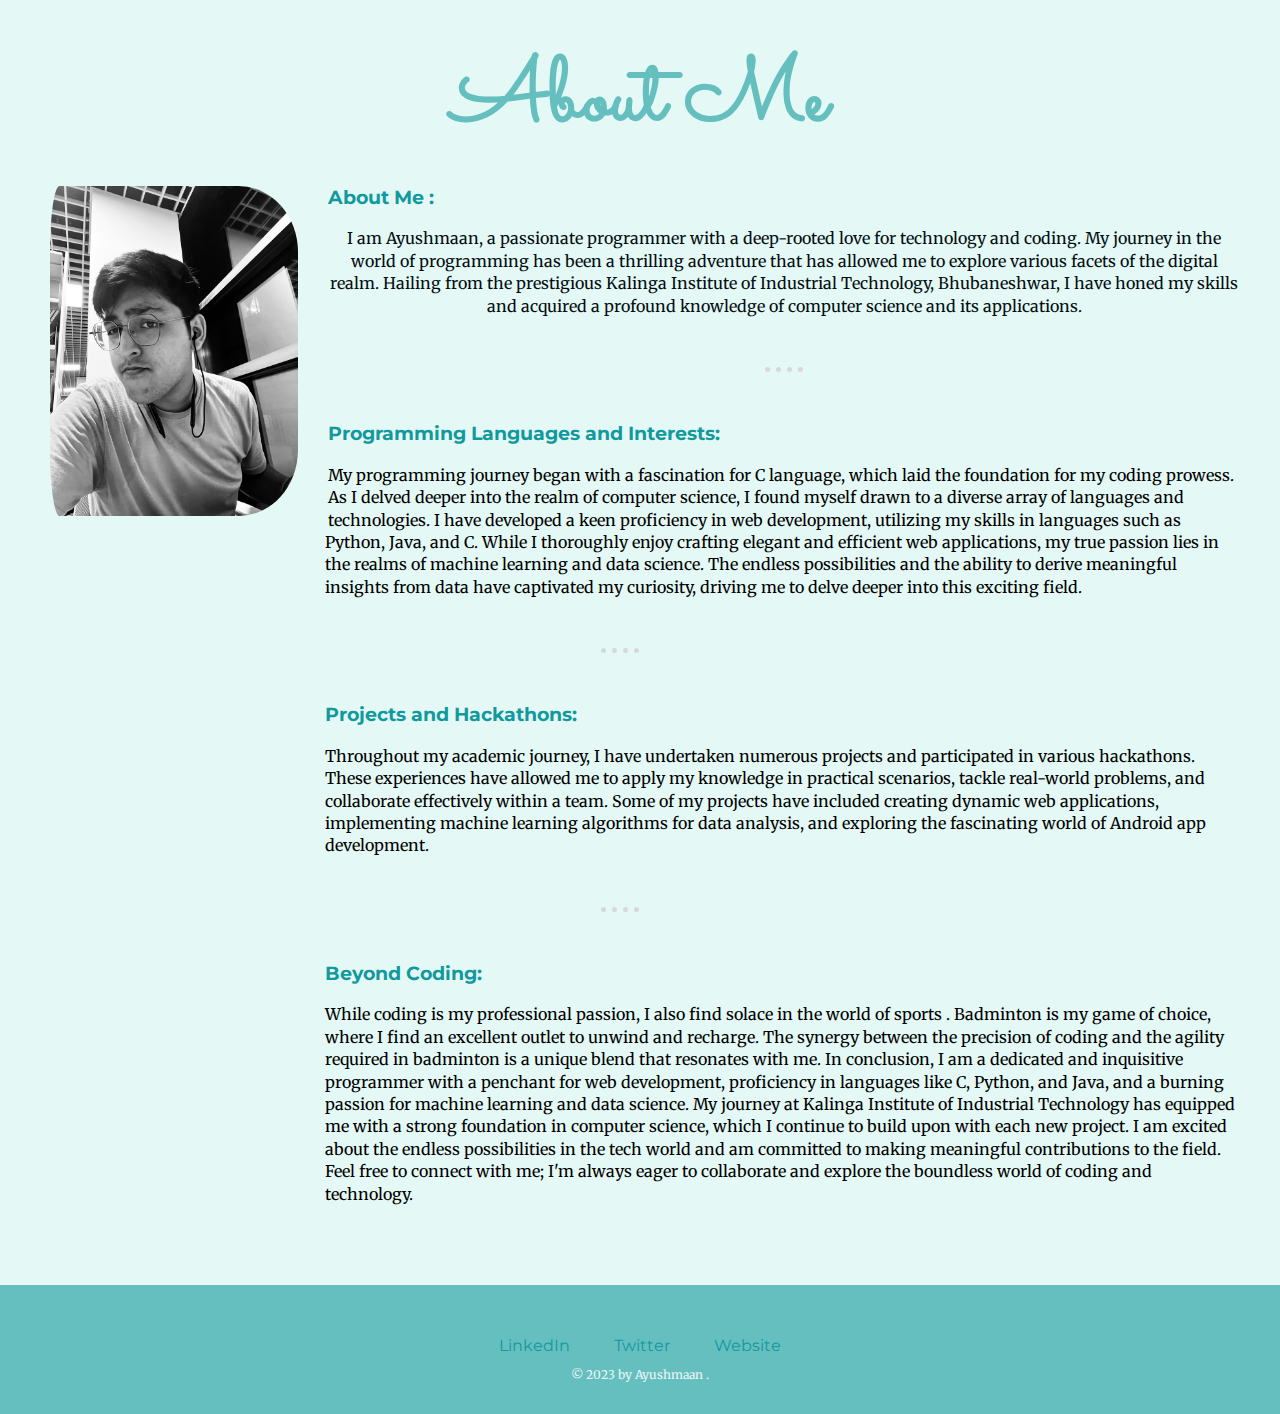
<file: about.html>
<!DOCTYPE html>
<html lang="en">
<head>
    <meta charset="UTF-8">
    <title>About Me</title>
    <link rel="stylesheet" href="css/styles.css">
    <link rel="icon" href="favicon.ico">
    <link rel="preconnect" href="https://fonts.googleapis.com">
<link rel="preconnect" href="https://fonts.gstatic.com" crossorigin>
<link href="https://fonts.googleapis.com/css2?family=Merriweather&family=Montserrat&family=Sacramento&display=swap"
 rel="stylesheet">
 
</head>
<body class="bo-ab">
    <div class="conta1">
      <h1>About Me</h1>
    </div>
    <div class="ab-co2">
    <img class =img-ab src = "./images/p2.jpg">
    <h3 class="h-ab">About Me :</h3>
    <p class="pa-ab">I am Ayushmaan, a passionate programmer with a deep-rooted love
         for technology and coding.
        My journey in the world of programming has been a thrilling 
        adventure
        that has allowed me to explore various facets of the digital
         realm.
        Hailing from the prestigious Kalinga Institute
         of Industrial Technology, Bhubaneshwar,
        I have honed my skills and acquired a profound knowledge of computer science and its applications.</p>
        <hr class="abhr">
    <h3 class="h1-ab">
        Programming Languages and Interests:
    </h3>
    <p class="pa1-ab">My programming journey began with a fascination for C language, which laid the foundation for my coding prowess. As I delved deeper into the realm of computer science, I found myself drawn to a diverse array of languages and technologies. I have developed a keen proficiency in web development,
         utilizing my skills in languages such as Python, Java, and C.
        While I thoroughly enjoy crafting elegant and efficient web applications,
         my true passion lies in the realms of machine learning and data science.
          The endless possibilities and the ability to derive meaningful insights from data have
           captivated my curiosity, driving me to delve deeper into this exciting field.</p>
           <hr class="abhr">
    <h3 class="h1-ab">Projects and Hackathons:</h3>
    <p class="pa1-ab"> Throughout my academic journey, I have undertaken numerous projects and participated 
        in various hackathons. These experiences have allowed me to apply my knowledge in practical scenarios, 
        tackle real-world problems, and collaborate effectively within a team. Some of my projects have included creating dynamic web applications, implementing machine learning algorithms for data analysis,
         and exploring the fascinating world of Android app development. </p>
         <hr class="abhr">
    <h3 class="h1-ab">Beyond Coding:</h3>
    <p class="pa2-ab">While coding is my professional passion, I also find solace in the world of sports
        . Badminton is my game of choice, where I find an excellent outlet to unwind and recharge.
         The synergy between the precision of coding and the agility required in badminton is a unique blend that
          resonates with me.

        In conclusion, I am a dedicated and inquisitive programmer with a penchant for web development,
         proficiency in languages like C, Python, and Java, and a burning passion for machine learning and data science. My journey at Kalinga Institute of Industrial Technology has equipped me with a strong foundation in computer science, which I continue to build upon with each new project. I am excited about the endless possibilities in the tech world and am committed to making meaningful contributions to the field. Feel free to connect with me; 
        I'm always eager to collaborate and explore the boundless world of coding and technology.</p>
    </div>
    <div class="bottom-container">
        <a class="footer-link" href="https://www.linkedin.com/in/maanayush/">LinkedIn</a>
        <a class="footer-link" href="https://twitter.com/Ayushmaan_2005">Twitter</a>
        <a class="footer-link" href="sudomaan.github.io">Website</a>
        <p class="para-above-end">© 2023 by Ayushmaan .</p>
      </div>
</body>
</html>
</file>
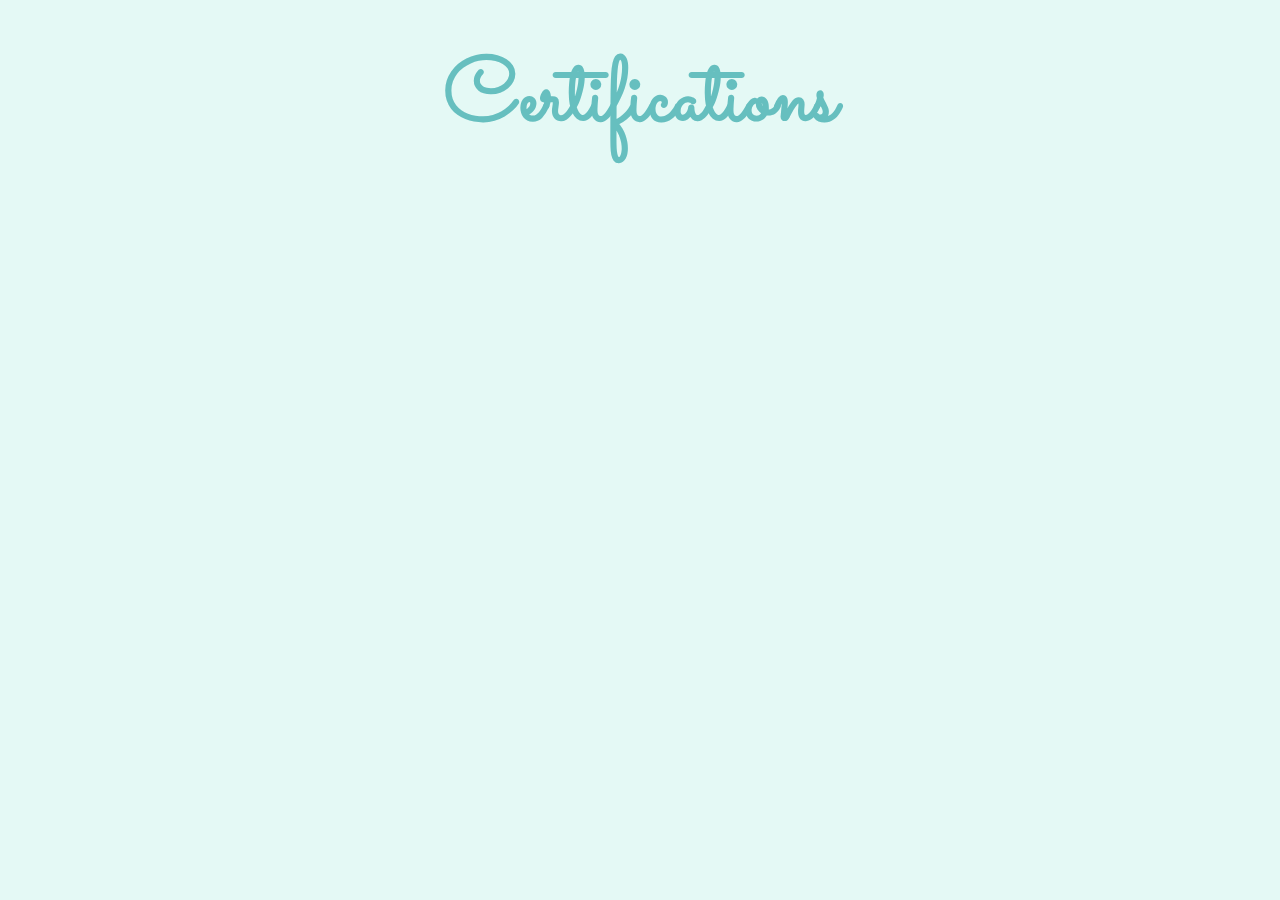
<file: certifications.html>
<!DOCTYPE html>
<html lang="en">
<head>
    <meta charset="UTF-8">
    <meta name="viewport" content="width=device-width, initial-scale=1.0">
    <title>My certificates</title>
    <link rel="stylesheet" href="css/styles.css">
    <link rel="icon" href="favicon.ico">
    <link rel="preconnect" href="https://fonts.googleapis.com">
<link rel="preconnect" href="https://fonts.gstatic.com" crossorigin>
<link href="https://fonts.googleapis.com/css2?family=Merriweather&family=Montserrat&family=Sacramento&display=swap" rel="stylesheet">
</head>
<body class="certify1">
  <div>
    <h1>Certifications</h1>
  </div>
</body>
</html>
</file>
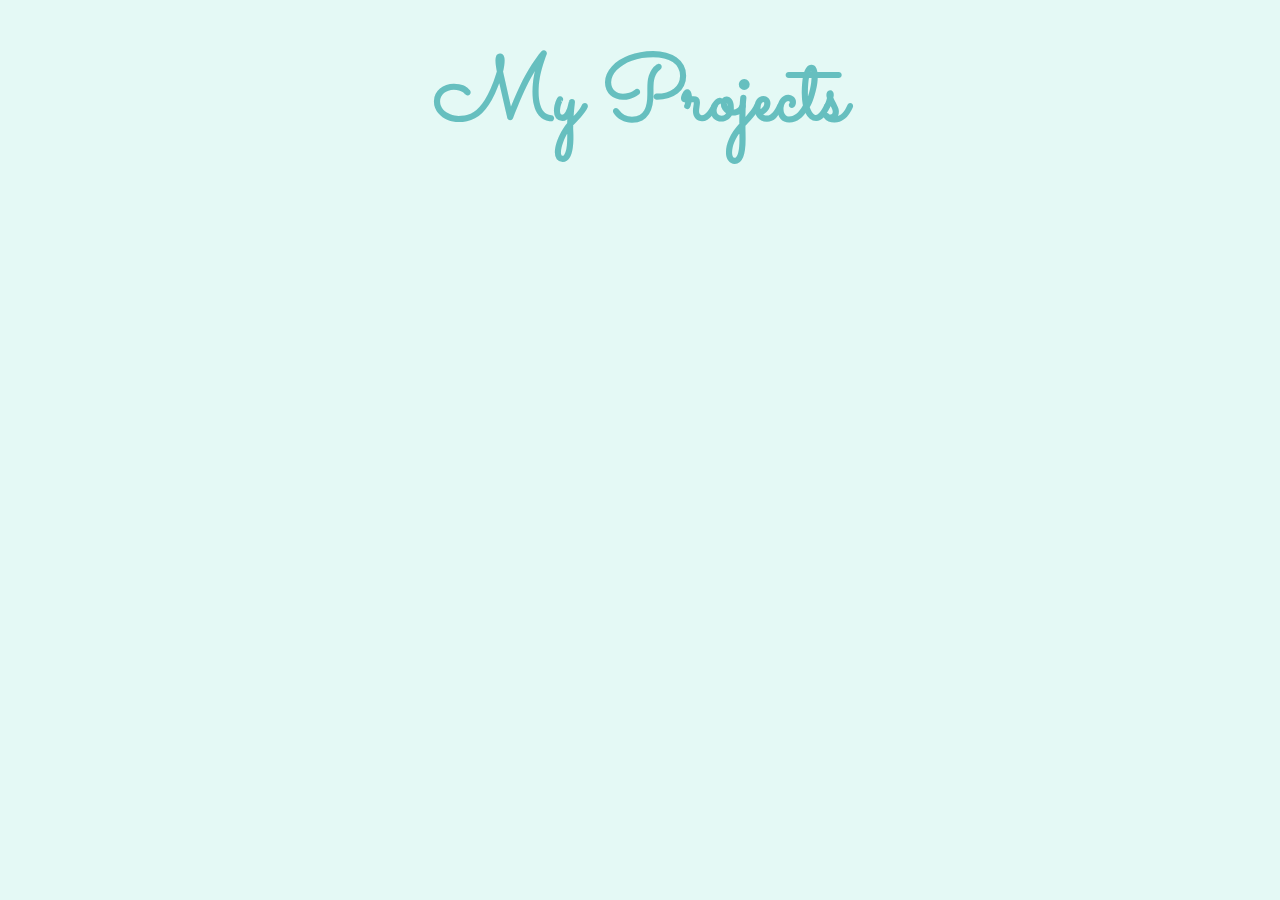
<file: Projects.html>
<!DOCTYPE html>
<html lang="en">
<head>
    <meta charset="UTF-8">
    <title>Projects</title>
    <link rel="stylesheet" href="css/styles.css">
    <link rel="icon" href="favicon.ico">
    <link rel="preconnect" href="https://fonts.googleapis.com">
<link rel="preconnect" href="https://fonts.gstatic.com" crossorigin>
<link href="https://fonts.googleapis.com/css2?family=Merriweather&family=Montserrat&family=Sacramento&display=swap" rel="stylesheet">
</head>
<body class="bo-pr">
    <h1>My Projects</h1>
</body>
</html>
</file>
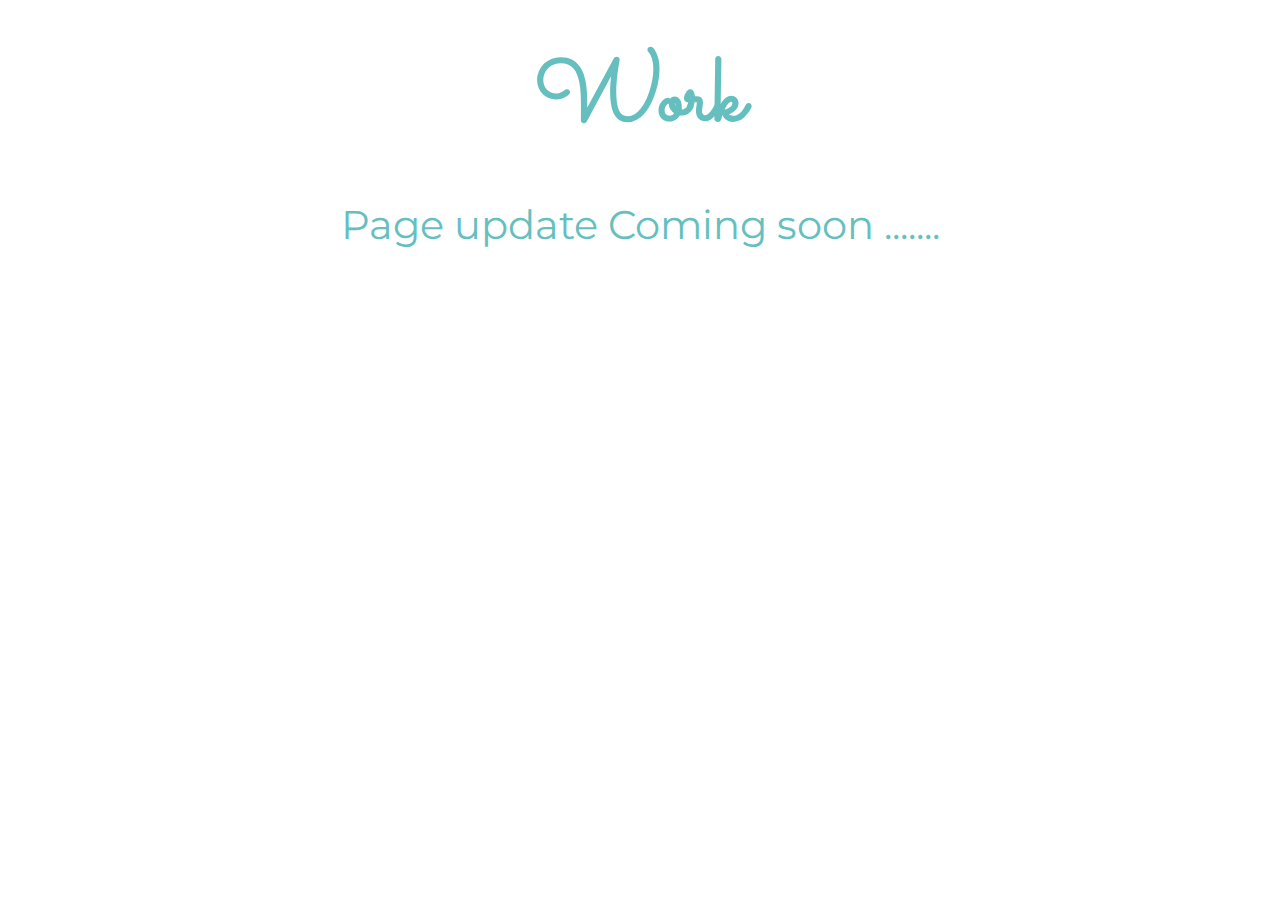
<file: work.html>
<!DOCTYPE html>
<html lang="en">
<head>
    <meta charset="UTF-8">
    <title>Work</title>
    <link rel="stylesheet" href="css/styles.css">
    <link rel="icon" href="favicon.ico">
    <link rel="preconnect" href="https://fonts.googleapis.com">
<link rel="preconnect" href="https://fonts.gstatic.com" crossorigin>
<link href="https://fonts.googleapis.com/css2?family=Merriweather&family=Montserrat&family=Sacramento&display=swap" rel="stylesheet">
</head>
<body>
    <h1>Work</h1>
    <h2>Page update Coming soon .......</h2>
</body>
</html>
</file>
<file: css/styles.css>
h1 {
    
    color: #66BFBF;
    margin: 0 auto 0 auto; 
    font-size: 562.5%;
    padding-top: 35px;
    font-family: 'Sacramento', cursive
}
h1::selection{
    color: none;
    text-decoration: none ;
}
.bottom-cloud {
    width: 180px;
    position: absolute;
    left: 8.125rem;
    bottom: 23.75rem;
}
h2 {
    color:#66BFBF;
    
    font-weight: normal;
    font-family: 'Montserrat', sans-serif;
    font-size: 40px;
    padding-bottom: 10px;
}
h2::selection{
    color: none;
    text-decoration: none;
}
.high::selection {
    color: #40514e;
    text-decoration: none;
}
.pro::selection {
    color: #40514e;
    text-decoration: none;
}
h3 {
    color: #11999E;
    font-family: 'Montserrat', sans-serif;
}
h3::selection{
    color: #66BFBF;
    text-decoration: #BBD6B8;
}
p::selection {
    color: #94AF9F;
    text-decoration: 94AF9F;
}
body {
    margin: 0;
    text-align: center;
    font-family:'merriweather',serif;
    
}
.top-container {
    position: relative;
    background-color: #E4F9F5;
    
}
hr {
    margin: 100px auto;
    border-style: none;
    border-top-style: dotted ;
    width: 3%;
    border-color: #D8D8D8;
    border-width: 5px;

}
.pro {
    text-decoration: underline;
}


.top-cloud {
    width: 170px;
    position: absolute;
    right: 100px;
    bottom: 500px;
}
.profile
{
    border-radius: 100%;



    
}

 

 .skill-row
 {
    width: 50%;
    line-height: 2;
    margin: 100px auto 100px auto ;
    text-align: left;
    
 }
 .skill {
    float: left;
    width: 25%;
    margin-right: 30px;
    border-radius: 100%;
 }

 .cyber {
    float: right;
    width: 25%;
    margin-left: 30px;
    
 }
 .para
 {
    width: 30%;
    margin: auto;
    line-height: 2;
    
    color: #40514e;
 }
 .btn {
    -webkit-border-radius: 7;
    -moz-border-radius: 7;
    border-radius: 7px;
    font-family: Arial;
    color: #e4f9f5;
    font-size: 20px;
    background: #66bfbf;
    padding: 10px 20px 10px 20px;
    text-decoration: none;
  }
  
  .btn:hover {
    background: #159895;
    text-decoration: none;
  }

  .bottom-container { 
    padding: 50px 0px 20px;
    background-color: #66bfbf;
  }
 .contact-me {
    margin-bottom: 80px;
 }
 .para-abovecontact {
   margin: 40px auto 60px ;
 }
 .para-above-end {
    padding-top: 20px 0px;
    color: #eaf6f6;
    font-size: 0.75rem;
 }
 .middle-container {
    margin: 100px 0;
 }
 
 a:hover {
    color:#eaf6f6;

 }
 a{  
    color: #11999E;
    font-family:'montserrat', sans-serif;
    margin: 10px 20px;
    text-decoration: none;
}

.page
{ 
    color:#66BFBF;
   position: relative;
   left: 500px;

   
}
.page:hover {
    color: #11999E;
}
.mount
{    
    position: relative;
    left: 50px;
    width: 850px;
    height:357px;
}
.about-section {
    padding-top:30px ;
    background-color: #e4f9f5;
    
}

.about-section1 {
    position: relative;
    left: 340px;
    bottom: 30px;
}

.about-section1:hover {
    color: #40514e;
}

.pro1
 {  
    position: relative;
    padding-top: 0px;
    margin-top: 0px;
    border-radius: 100%;
    right: 330px;
    width: 72px;
    height: 72px;
 }
 

 .certify1 {
    background-color: #E4F9F5;
 }

 .bo-ab {
    background-color: #E4F9F5;
 }

 .bo-pr {
    background-color: #E4F9F5;
 }

 .img-ab {
    float: left;
    padding-left: 50px;
    width: 20%;
    height: 20%;
    margin-right: 30px;
    border-radius: 20%;
 }
 
 .h-ab {
    text-align: left;
    padding-left: 10px;
 }
 
 .ab-co2 {
    margin-right: 20px;
    padding-right: 20px;
 }

 .pa-ab {
    margin-top: 20px;
    color: #040D12;
    padding-left: 10px;
    line-height : 1.4;
    margin: auto;
    width: 30;
 }
 .h1-ab {
    text-align: left;
    padding-left: 325px;
 }
 .pa1-ab {
    text-align: left;
    padding-left: 325px;
    line-height : 1.4;
    margin: auto;
    width: 30;
    
 }

 .pa2-ab {
    text-align: left;
    padding-left: 325px;
    line-height : 1.4;
    margin: auto;
    width: 30;
    padding-bottom: 80px;
    
 }
.abhr {
    margin: 50px auto;
    border-style: none;
    border-top-style: dotted ;
    width: 3%;
    border-color: #D8D8D8;
    border-width: 5px;
}
</file>
